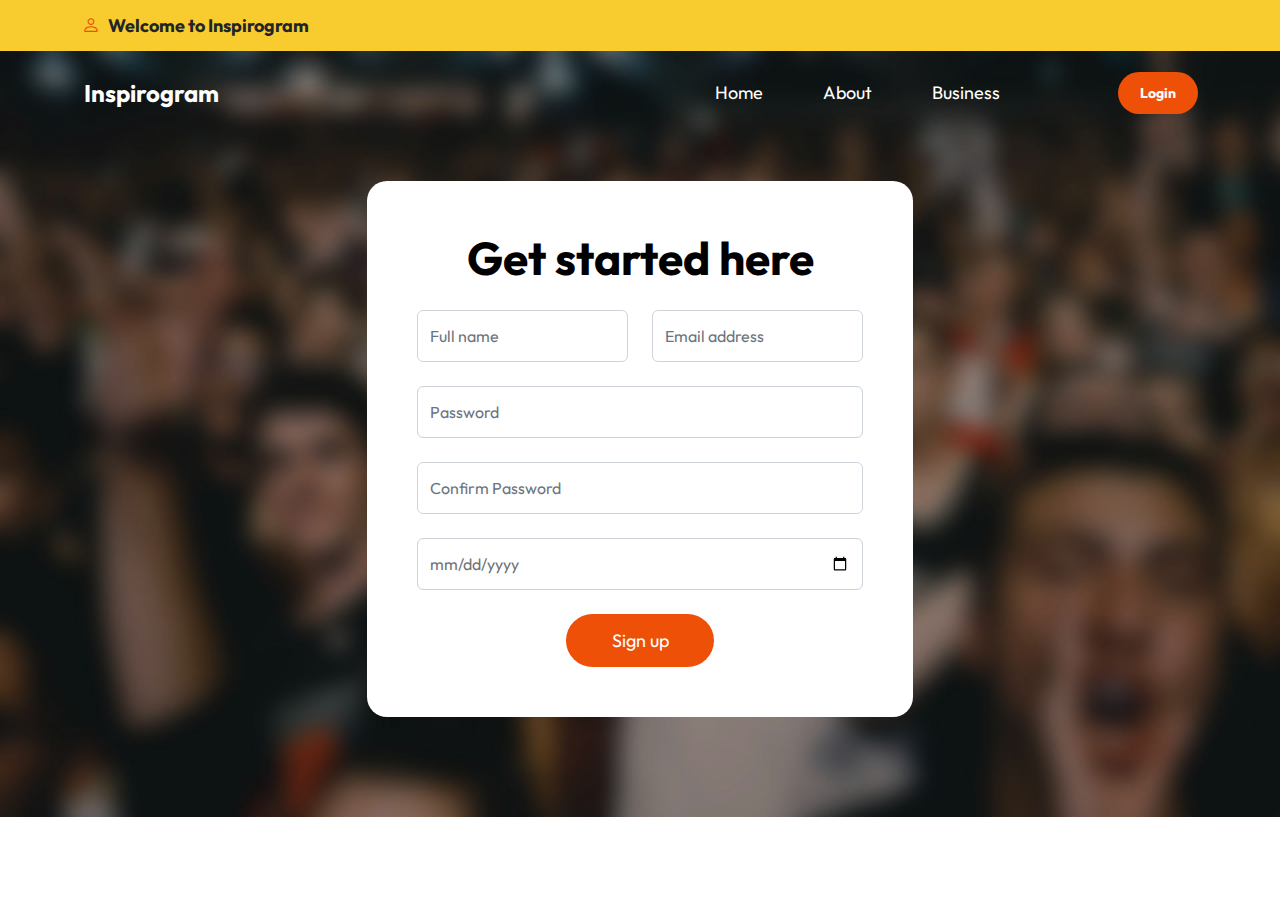
<file: ticket.html>
<!doctype html>
<html lang="en">

<head>
    <meta charset="utf-8">
    <meta name="viewport" content="width=device-width, initial-scale=1">

    <meta name="description" content="">
    <meta name="author" content="">

    <title>Festava Live - Ticket HTML Form</title>

    <!-- CSS FILES -->
    <link rel="preconnect" href="https://fonts.googleapis.com">

    <link rel="preconnect" href="https://fonts.gstatic.com" crossorigin>

    <link href="https://fonts.googleapis.com/css2?family=Outfit:wght@100;200;400;700&display=swap" rel="stylesheet">

    <link href="css/bootstrap.min.css" rel="stylesheet">

    <link href="css/bootstrap-icons.css" rel="stylesheet">

    <link href="css/templatemo-festava-live.css" rel="stylesheet">
    <!--

TemplateMo 583 Festava Live

https://templatemo.com/tm-583-festava-live

-->

</head>

<body>

    <main>

        <header class="site-header">
            <div class="container">
                <div class="row">

                    <div class="col-lg-12 col-12 d-flex flex-wrap">
                        <p class="d-flex me-4 mb-0">
                            <i class="bi-person custom-icon me-2"></i>
                            <strong class="text-dark">Welcome to Inspirogram</strong>
                        </p>
                    </div>

                </div>
            </div>
        </header>


        <nav class="navbar navbar-expand-lg">
            <div class="container">
                <a class="navbar-brand" href="index.html">
                    Inspirogram
                </a>

                <a href="ticket.html" class="btn custom-btn d-lg-none ms-auto me-4">Buy Ticket</a>

                <button class="navbar-toggler" type="button" data-bs-toggle="collapse" data-bs-target="#navbarNav"
                    aria-controls="navbarNav" aria-expanded="false" aria-label="Toggle navigation">
                    <span class="navbar-toggler-icon"></span>
                </button>

                <div class="collapse navbar-collapse" id="navbarNav">
                    <ul class="navbar-nav align-items-lg-center ms-auto me-lg-5">
                        <li class="nav-item">
                            <a class="nav-link click-scroll" href="index.html#section_1">Home</a>
                        </li>

                        <li class="nav-item">
                            <a class="nav-link click-scroll" href="index.html#section_2">About</a>
                        </li>

                        <li class="nav-item">
                            <a class="nav-link click-scroll" href="index.html#section_3">Business</a>
                        </li>


                    </ul>

                    <a href="ticket.html" class="btn custom-btn d-lg-block d-none">Login</a>
                </div>
            </div>
        </nav>


        <section class="ticket-section section-padding">
            <div class="section-overlay"></div>

            <div class="container">
                <div class="row">

                    <div class="col-lg-6 col-10 mx-auto">
                        <form class="custom-form ticket-form mb-5 mb-lg-0" action="#" method="post" role="form">
                            <h2 class="text-center mb-4">Get started here</h2>

                            <div class="ticket-form-body">
                                <div class="row">
                                    <div class="col-lg-6 col-md-6 col-12">
                                        <input type="text" name="ticket-form-name" id="ticket-form-name"
                                            class="form-control" placeholder="Full name" required>
                                    </div>

                                    <div class="col-lg-6 col-md-6 col-12">
                                        <input type="email" name="ticket-form-email" id="ticket-form-email"
                                            pattern="[^ @]*@[^ @]*" class="form-control" placeholder="Email address"
                                            required>
                                    </div>
                                </div>

                                <input type="password" class="form-control" name="ticket-form-phone"
                                    placeholder="Password" pattern="[0-9]{3}-[0-9]{3}-[0-9]{4}" required="">
                                <input type="password" class="form-control" name="ticket-form-phone"
                                    placeholder="Confirm Password" pattern="[0-9]{3}-[0-9]{3}-[0-9]{4}" required="">




                                <input type="date" name="ticket-form-number" id="ticket-form-number"
                                    class="form-control" required>



                                <div class="col-lg-4 col-md-10 col-8 mx-auto">
                                    <button type="submit" class="form-control">Sign up</button>
                                </div>

                                <!-- google login  -->
                                <div>
                                    
                                </div>

                            </div>
                        </form>
                    </div>
                </div>
        </section>
    </main>


    <!--footer class="site-footer">
        <div class="site-footer-top">
            <div class="container">
                <div class="row">

                    <div class="col-lg-6 col-12">
                        <h2 class="text-white mb-lg-0">Festava Live</h2>
                    </div>

                    <div class="col-lg-6 col-12 d-flex justify-content-lg-end align-items-center">
                        <ul class="social-icon d-flex justify-content-lg-end">
                            <li class="social-icon-item">
                                <a href="#" class="social-icon-link">
                                    <span class="bi-twitter"></span>
                                </a>
                            </li>

                            <li class="social-icon-item">
                                <a href="#" class="social-icon-link">
                                    <span class="bi-apple"></span>
                                </a>
                            </li>

                            <li class="social-icon-item">
                                <a href="#" class="social-icon-link">
                                    <span class="bi-instagram"></span>
                                </a>
                            </li>

                            <li class="social-icon-item">
                                <a href="#" class="social-icon-link">
                                    <span class="bi-youtube"></span>
                                </a>
                            </li>

                            <li class="social-icon-item">
                                <a href="#" class="social-icon-link">
                                    <span class="bi-pinterest"></span>
                                </a>
                            </li>
                        </ul>
                    </div>
                </div>
            </div>
        </div>

        <div class="container">
            <div class="row">

                <div class="col-lg-6 col-12 mb-4 pb-2">
                    <h5 class="site-footer-title mb-3">Links</h5>

                    <ul class="site-footer-links">
                        <li class="site-footer-link-item">
                            <a href="#" class="site-footer-link">Home</a>
                        </li>

                        <li class="site-footer-link-item">
                            <a href="#" class="site-footer-link">About</a>
                        </li>

                        <li class="site-footer-link-item">
                            <a href="#" class="site-footer-link">Artists</a>
                        </li>

                        <li class="site-footer-link-item">
                            <a href="#" class="site-footer-link">Schedule</a>
                        </li>

                        <li class="site-footer-link-item">
                            <a href="#" class="site-footer-link">Pricing</a>
                        </li>

                        <li class="site-footer-link-item">
                            <a href="#" class="site-footer-link">Contact</a>
                        </li>
                    </ul>
                </div>

                <div class="col-lg-3 col-md-6 col-12 mb-4 mb-lg-0">
                    <h5 class="site-footer-title mb-3">Have a question?</h5>

                    <p class="text-white d-flex mb-1">
                        <a href="tel: 090-080-0760" class="site-footer-link">
                            090-080-0760
                        </a>
                    </p>

                    <p class="text-white d-flex">
                        <a href="mailto:hello@company.com" class="site-footer-link">
                            hello@company.com
                        </a>
                    </p>
                </div>

                <div class="col-lg-3 col-md-6 col-11 mb-4 mb-lg-0 mb-md-0">
                    <h5 class="site-footer-title mb-3">Location</h5>

                    <p class="text-white d-flex mt-3 mb-2">
                        Silang Junction South, Tagaytay, Cavite, Philippines</p>

                    <a class="link-fx-1 color-contrast-higher mt-3" href="#">
                        <span>Our Maps</span>
                        <svg class="icon" viewBox="0 0 32 32" aria-hidden="true">
                            <g fill="none" stroke="currentColor" stroke-linecap="round" stroke-linejoin="round">
                                <circle cx="16" cy="16" r="15.5"></circle>
                                <line x1="10" y1="18" x2="16" y2="12"></line>
                                <line x1="16" y1="12" x2="22" y2="18"></line>
                            </g>
                        </svg>
                    </a>
                </div>
            </div>
        </div>

        <div class="site-footer-bottom">
            <div class="container">
                <div class="row">

                    <div class="col-lg-3 col-12 mt-5">
                        <p class="copyright-text">Copyright © 2036 Festava Live Company</p>
                        <p class="copyright-text">Distributed by: <a href="https://themewagon.com">ThemeWagon</a></p>
                    </div>

                    <div class="col-lg-8 col-12 mt-lg-5">
                        <ul class="site-footer-links">
                            <li class="site-footer-link-item">
                                <a href="#" class="site-footer-link">Terms &amp; Conditions</a>
                            </li>

                            <li class="site-footer-link-item">
                                <a href="#" class="site-footer-link">Privacy Policy</a>
                            </li>

                            <li class="site-footer-link-item">
                                <a href="#" class="site-footer-link">Your Feedback</a>
                            </li>
                        </ul>
                    </div>
                </div>
            </div>
        </div>
    </footer-->

    <!--

T e m p l a t e M o

-->
    <!-- JAVASCRIPT FILES -->
    <script src="js/jquery.min.js"></script>
    <script src="js/bootstrap.min.js"></script>
    <script src="js/jquery.sticky.js"></script>
    <script src="js/custom.js"></script>

</body>

</html>
</file>
<file: css/templatemo-festava-live.css>
/*

TemplateMo 583 Festava Live

https://templatemo.com/tm-583-festava-live

*/


/*---------------------------------------
  CUSTOM PROPERTIES ( VARIABLES )             
-----------------------------------------*/
:root {
  --white-color:                  #ffffff;
  --primary-color:                #F8CB2E;
  --secondary-color:              #EE5007;
  --section-bg-color:             #f0f8ff;
  --custom-btn-bg-color:          #EE5007;
  --custom-btn-bg-hover-color:    #c01f27;
  --dark-color:                   #000000;
  --p-color:                      #717275;
  --border-color:                 #7fffd4;
  --link-hover-color:             #B22727;

  --body-font-family:             'Outfit', sans-serif;

  --h1-font-size:                 74px;
  --h2-font-size:                 46px;
  --h3-font-size:                 32px;
  --h4-font-size:                 28px;
  --h5-font-size:                 24px;
  --h6-font-size:                 22px;
  --p-font-size:                  18px;
  --btn-font-size:                14px;
  --copyright-font-size:          16px;

  --border-radius-large:          100px;
  --border-radius-medium:         20px;
  --border-radius-small:          10px;

  --font-weight-light:            300;
  --font-weight-normal:           400;
  --font-weight-bold:             700;
}

body {
  background-color: var(--white-color);
  font-family: var(--body-font-family); 
  overflow-x: hidden;
}


/*---------------------------------------
  TYPOGRAPHY               
-----------------------------------------*/

h2,
h3,
h4,
h5,
h6 {
  color: var(--dark-color);
}

h1,
h2,
h3,
h4,
h5,
h6 {
  font-weight: var(--font-weight-bold);
}

h1 {
  font-size: var(--h1-font-size);
}

h2 {
  font-size: var(--h2-font-size);
}

h3 {
  font-size: var(--h3-font-size);
}

h4 {
  font-size: var(--h4-font-size);
}

h5 {
  font-size: var(--h5-font-size);
}

h6 {
  font-size: var(--h6-font-size);
}

p {
  color: var(--p-color);
  font-size: var(--p-font-size);
  font-weight: var(--font-weight-light);
}

ul li {
  color: var(--p-color);
  font-size: var(--p-font-size);
  font-weight: var(--font-weight-light);
}

a, 
button {
  touch-action: manipulation;
  transition: all 0.3s;
  padding-left: 2px;
}

a {
  display: inline-block;
  color: var(--primary-color);
  text-decoration: none;
}

a:hover {
  color: var(--link-hover-color);
}

b,
strong {
  font-weight: var(--font-weight-bold);
}

.link-fx-1 {
  color: var(--white-color);
  position: relative;
  display: inline-flex;
  align-items: center;
  height: 32px;
  padding: 0 6px;
  text-decoration: none;
  -webkit-font-smoothing: antialiased;
  -moz-osx-font-smoothing: grayscale;
}

.link-fx-1:hover {
  color: var(--link-hover-color);
}

.link-fx-1:hover::before {
  transform: translateX(17px) scaleX(0);
  transition: transform .2s;
}

.link-fx-1:hover .icon circle {
  stroke-dashoffset: 200;
  transition: stroke-dashoffset .2s .1s;
}

.link-fx-1:hover .icon line {
  transform: rotate(-180deg);
}

.link-fx-1:hover .icon line:last-child {
  transform: rotate(180deg);
}

.link-fx-1::before {
  content: "";
  position: absolute;
  bottom: 0;
  left: 0;
  width: 100%;
  height: 1px;
  background-color: currentColor;
  transform-origin: right center;
  transition: transform .2s .1s;
}

.link-fx-1 .icon {
  position: absolute;
  right: 0;
  bottom: 0;
  transform: translateX(100%) rotate(90deg);
  font-size: 32px;
}

.icon {
  --size: 1em;
  height: var(--size);
  width: var(--size);
  display: inline-block;
  color: inherit;
  fill: currentColor;
  line-height: 1;
  flex-shrink: 0;
  max-width: initial;
}

.link-fx-1 .icon circle {
  stroke-dasharray: 100;
  stroke-dashoffset: 100;
  transition: stroke-dashoffset .2s;
}

.link-fx-1 .icon line {
  transition: transform .4s;
  transform-origin: 13px 15px;
}

.link-fx-1 .icon line:last-child {
  transform-origin: 19px 15px;
}


/*---------------------------------------
  SECTION               
-----------------------------------------*/
.section-padding {
  padding-top: 100px;
  padding-bottom: 100px;
}

.section-bg {
  background-color: var(--section-bg-color);
}

.section-overlay {
  background-color: var(--dark-color);
  position: absolute;
  top: 0;
  left: 0;
  pointer-events: none;
  width: 100%;
  height: 100%;
  opacity: 0.35;
}

.section-overlay + .container {
  position: relative;
}

.tab-content {
  background-color: var(--white-color);
  border-radius: var(--border-radius-medium);
  padding: 45px;
}

.nav-tabs {
  background-color: var(--section-bg-color);
  border-radius: var(--border-radius-large);
  border-bottom: 0;
  padding: 15px;
}

.nav-tabs .nav-link {
  border-radius: var(--border-radius-large);
  border: 0;
  padding: 15px 25px;
  transition: all 0.3s;
}

.nav-tabs .nav-link:first-child {
  margin-right: 15px;
}

.nav-tabs .nav-item.show .nav-link, 
.nav-tabs .nav-link.active,
.nav-tabs .nav-link:focus, 
.nav-tabs .nav-link:hover {
  background: var(--white-color);
  box-shadow: 0 1rem 3rem rgba(0,0,0,.175);
  color: var(--primary-color);
}

.nav-tabs h5 {
  color: var(--p-color); 
  margin-bottom: 0;
}

.nav-tabs .nav-link.active h5,
.nav-tabs .nav-link:focus h5, 
.nav-tabs .nav-link:hover h5 {
  color: var(--primary-color);
}


/*---------------------------------------
  CUSTOM ICON COLOR               
-----------------------------------------*/
.custom-icon {
  color: var(--secondary-color);
}


/*---------------------------------------
  CUSTOM BUTTON               
-----------------------------------------*/
.custom-btn {
  background: var(--custom-btn-bg-color);
  border: 2px solid transparent;
  border-radius: var(--border-radius-large);
  color: var(--white-color);
  font-size: var(--btn-font-size);
  font-weight: var(--font-weight-bold);
  line-height: normal;
  transition: all 0.3s;
  padding: 10px 20px;
}

.custom-btn:hover {
  background: var(--custom-btn-bg-hover-color);
  color: var(--white-color);
}

.custom-border-btn {
  background: transparent;
  border: 2px solid var(--custom-btn-bg-color);
  color: var(--custom-btn-bg-color);
}

.navbar-expand-lg .navbar-nav .nav-link.custom-btn:hover,
.custom-border-btn:hover {
  background: var(--custom-btn-bg-hover-color);
  border-color: transparent;
  color: var(--white-color);
}

.custom-btn-bg-white {
  border-color: var(--white-color);
  color: var(--white-color);
}


/*---------------------------------------
  VIDEO              
-----------------------------------------*/
.video-wrap {
  z-index: -100;
}

.custom-video {
  position: absolute;
  top: 0;
  left: 0;
  object-fit: cover;
  width: 100%;
  height: 100%;
}


/*---------------------------------------
  SITE HEADER              
-----------------------------------------*/
.site-header {
  background-color: var(--primary-color);
  padding-top: 12px;
  padding-bottom: 12px;
}


/*---------------------------------------
  NAVIGATION              
-----------------------------------------*/
.sticky-wrapper {
  position: absolute;
  top: 0;
  right: 0;
  left: 0;
  margin-top: 51px;
}

.sticky-wrapper.is-sticky .navbar {
  background-color: var(--dark-color);
}

.navbar {
  background: transparent;
  z-index: 9;
}

.navbar-brand,
.navbar-brand:hover {
  color: var(--white-color);
  font-size: var(--h5-font-size);
  font-weight: var(--font-weight-bold);
}

.navbar-expand-lg .navbar-nav .nav-link {
  border-radius: var(--border-radius-large);
  margin: 10px;
  padding: 10px 20px;
}

.navbar-nav .nav-link {
  display: inline-block;
  color: var(--white-color);
  font-size: var(--p-font-size);
  font-weight: var(--font-weight-normal);
  position: relative;
  padding-top: 15px;
  padding-bottom: 15px;
}

.navbar-nav .nav-link.active, 
.navbar-nav .nav-link:hover {
  color: var(--secondary-color);
}

.navbar-toggler {
  border: 0;
  padding: 0;
  cursor: pointer;
  margin: 0;
  width: 30px;
  height: 35px;
  outline: none;
}

.navbar-toggler:focus {
  outline: none;
  box-shadow: none;
}

.navbar-toggler[aria-expanded="true"] .navbar-toggler-icon {
  background: transparent;
}

.navbar-toggler[aria-expanded="true"] .navbar-toggler-icon:before,
.navbar-toggler[aria-expanded="true"] .navbar-toggler-icon:after {
  transition: top 300ms 50ms ease, -webkit-transform 300ms 350ms ease;
  transition: top 300ms 50ms ease, transform 300ms 350ms ease;
  transition: top 300ms 50ms ease, transform 300ms 350ms ease, -webkit-transform 300ms 350ms ease;
  top: 0;
}

.navbar-toggler[aria-expanded="true"] .navbar-toggler-icon:before {
  transform: rotate(45deg);
}

.navbar-toggler[aria-expanded="true"] .navbar-toggler-icon:after {
  transform: rotate(-45deg);
}

.navbar-toggler .navbar-toggler-icon {
  background: var(--white-color);
  transition: background 10ms 300ms ease;
  display: block;
  width: 30px;
  height: 2px;
  position: relative;
}

.navbar-toggler .navbar-toggler-icon:before,
.navbar-toggler .navbar-toggler-icon:after {
  transition: top 300ms 350ms ease, -webkit-transform 300ms 50ms ease;
  transition: top 300ms 350ms ease, transform 300ms 50ms ease;
  transition: top 300ms 350ms ease, transform 300ms 50ms ease, -webkit-transform 300ms 50ms ease;
  position: absolute;
  right: 0;
  left: 0;
  background: var(--white-color);
  width: 30px;
  height: 2px;
  content: '';
}

.navbar-toggler .navbar-toggler-icon::before {
  top: -8px;
}

.navbar-toggler .navbar-toggler-icon::after {
  top: 8px;
}


/*---------------------------------------
  HERO        
-----------------------------------------*/
.hero-section {
  position: relative;
  overflow: hidden;
  padding-top: 100px;
  height: calc(100vh - 51px);
}

.hero-section small {
  color: var(--white-color);
  text-transform: uppercase;
}

.hero-section .section-overlay {
  z-index: 2;
  opacity: 0.45;
}

.hero-section .container {
  position: relative;
  z-index: 2;
  height: 100%;
  padding-bottom: 50px;
}

.hero-section .container .row {
  height: 100%;
}


/*---------------------------------------
  ABOUT              
-----------------------------------------*/
.about-section {
  
  background-color:  rgb(255, 253, 146);
  background-repeat: no-repeat;
  background-size: cover;
  position: relative;

}

.about-image {
  border-radius: var(--border-radius-medium);
  display: block;
}

.about-text-wrap {
  position: relative;
}

.about-text-icon {
  background: var(--primary-color);
  border-radius: 100%;
  font-size: var(--h3-font-size);
  width: 70px;
  height: 70px;
  line-height: 70px;
  text-align: center;
}

.about-text-info {
  backdrop-filter: blur(5px) saturate(180%);
  -webkit-backdrop-filter: blur(5px) saturate(180%);
  background-color: rgba(255, 255, 255, 0.75);
  border-radius: var(--border-radius-medium);
  border: 1px solid rgba(209, 213, 219, 0.3);
  position: absolute;
  bottom: 0;
  right: 0;
  left: 0;
  margin: 20px;
  padding: 35px;
}

.about-section2 {
  
  background-color:rgb(218, 255, 246);
  background-repeat: no-repeat;
  background-size: cover;
  position: relative;
 
}



/*---------------------------------------
  TICKET               
-----------------------------------------*/
.ticket-section {
  background-image: url('../images/nicholas-green-unsplash-blur.jpg');
  background-repeat: no-repeat;
  background-size: cover;
  position: relative;
  padding-top: 130px;
}

.ticket-form {
  background: var(--white-color);
  border-radius: var(--border-radius-medium);
  padding: 50px;
}

.ticket-form .form-check {
  position: relative;
  min-height: 52px;
  padding-left: 35px;
}

.ticket-form .form-check .form-check-label {
  display: block;
  position: absolute;
  top: 50%;
  left: 50%;
  transform: translate(-50%, -50%);
  margin-top: 12px;
  margin-left: 35px;
  width: 100%;
  height: 100%;
}


/*---------------------------------------
  ARTISTS              
-----------------------------------------*/
.artists-thumb {
  position: relative;
  overflow: hidden;
  margin-bottom: 30px;
}

.artists-image {
  border-radius: var(--border-radius-medium);
  display: block;
  width: 100%;
}

.artists-thumb:hover .artists-hover {
  transform: translateY(0);
  opacity: 1;
}

.artists-hover {
  background-color: var(--primary-color);
  background-color: rgba(248, 203, 46, 0.75);
  border-radius: var(--border-radius-medium);
  backdrop-filter: blur(5px) saturate(180%);
  -webkit-backdrop-filter: blur(5px) saturate(180%);
  margin: 20px;
  padding: 35px;
  transition: all 0.5s ease;
  transform: translateY(100%);
  position: absolute;
  bottom: 0;
  right: 0;
  left: 0;
  opacity: 0;
}

.artists-hover p strong {
  color: var(--white-color);
  display: inline-block;
  min-width: 180px;
  margin-right: 20px;
}

.artists-hover p a {
  color: var(--secondary-color);
}

.artists-hover p a:hover {
  color: var(--white-color);
}

.artists-hover hr {
  margin: 1.5rem 0;
}


/*---------------------------------------
  SCHEDULE              
-----------------------------------------*/
.schedule-section {
  background-image: url('../images/nainoa-shizuru-unsplash-blur.jpg');
  background-color: #242424;
  background-repeat: no-repeat;
  background-position: center;
  background-size: cover;
}
.table-responsive {
	filter: drop-shadow(2px 2px 4px #606060);
}

.schedule-table {
  border-radius: var(--border-radius-medium);
  position: relative;
  overflow: hidden;
}

.schedule-table .bg-warning {
  background: #f0a5a5 !important;
}

.schedule-table thead th {
  background-color: var(--secondary-color);
}

.schedule-table th,
.schedule-table tr,
.schedule-table td {
  border-bottom-color: #363a3e;
  padding: 30px;
}

.schedule-table tr:last-child th,
.schedule-table tr:last-child td {
  border-bottom-color: transparent;
}

.schedule-table thead th {
  border-right: 1px solid #c7460a;
  border-bottom-color: transparent;
}

.schedule-table th + td {
  border-bottom: 0;
}

.schedule-table thead th:last-child {
  border-right-color: transparent;
}

.schedule-table .pop-background-image {
  background-image: url('../images/artists/joecalih-UmTZqmMvQcw-unsplash.jpg');
}

.schedule-table .rock-background-image {
  background-image: url('../images/artists/abstral-official-bdlMO9z5yco-unsplash.jpg');
}

.schedule-table .country-background-image {
  background-image: url('../images/artists/soundtrap-rAT6FJ6wltE-unsplash.jpg');
}

.table-background-image-wrap {
  background-repeat: no-repeat;
  background-position: center;
  background-size: cover;
  box-shadow: none;
  position: relative;
}

.schedule-table h3,
.schedule-table p {
  color: var(--white-color);
  position: relative;
  z-index: 2;
}


/*---------------------------------------
  PRICING              
-----------------------------------------*/
.pricing-thumb {
  border: 5px dotted var(--dark-color);
  border-radius: var(--border-radius-medium);
  position: relative;
  padding: 50px;
}

.pricing-thumb h3 small {
  display: inline-block;
  font-size: var(--p-font-size);
  margin-right: 15px;
}

.pricing-list {
  column-count: 2;
  padding-left: 20px;
}

.pricing-list-item {
  line-height: normal;
  margin-right: 10px;
  margin-bottom: 10px;
}

.pricing-tag {
  background-color: var(--secondary-color);
  border-radius: var(--border-radius-large);
  color: var(--white-color);
  font-weight: var(--font-weight-bold);
  text-align: center;
  display: flex;
  flex-direction: column;
  justify-content: center;
  align-items: center;
  width: 120px;
  height: 120px;
  position: absolute;
  top: 0;
  right: 0;
  margin: 20px;
}

.pricing-tag span {
  font-size: 180%;
  line-height: normal;
}

.pricing-thumb .link-fx-1 {
  color: var(--primary-color);
}

.pricing-thumb .link-fx-1:hover {
  color: var(--link-hover-color);
}


/*---------------------------------------
  CONTACT               
-----------------------------------------*/
.google-map {
  border-radius: var(--border-radius-medium);
}


/*---------------------------------------
  CUSTOM FORM               
-----------------------------------------*/
.custom-form .form-control {
  color: var(--p-color);
  margin-bottom: 24px;
  padding-top: 13px;
  padding-bottom: 13px;
  outline: none;
}

.custom-form button[type="submit"] {
  background: var(--custom-btn-bg-color);
  border: none;
  border-radius: var(--border-radius-large);
  color: var(--white-color);
  font-size: var(--p-font-size);
  font-weight: var(--font-weight-medium);
  transition: all 0.3s;
  margin-bottom: 0;
}

.custom-form button[type="submit"]:hover,
.custom-form button[type="submit"]:focus {
  background: var(--custom-btn-bg-hover-color);
  border-color: transparent;
}


/*---------------------------------------
  SITE FOOTER              
-----------------------------------------*/
.site-footer {
  background-color: var(--dark-color);
  position: relative;
  overflow: hidden;
  padding-bottom: 30px;
}

.site-footer-top {
  background-color: var(--secondary-color);
  background-image: url('../images/nainoa-shizuru-NcdG9mK3PBY-unsplash.jpg');
  background-repeat: no-repeat;
  margin-bottom: 70px;
  padding-top: 30px;
  padding-bottom: 30px;
}

.site-footer-bottom {
  border-top: 1px solid #1f1c1c;
  margin-top: 60px;
}

.site-footer-title {
  color: var(--primary-color); 
}

.site-footer-link,
.copyright-text {
  color: var(--white-color);
}

.site-footer-links {
  padding-left: 0;
}

.site-footer-link-item {
  list-style: none;
  display: inline-block;
  margin-right: 15px;
}

.copyright-text {
  font-size: var(--copyright-font-size);
}


/*---------------------------------------
  SOCIAL ICON               
-----------------------------------------*/
.social-icon {
  margin: 0;
  padding: 0;
}

.social-icon-item {
  list-style: none;
  display: inline-block;
  vertical-align: top;
}

.social-icon-link {
  background: var(--secondary-color);
  border-radius: var(--border-radius-large);
  color: var(--white-color);
  font-size: var(--copyright-font-size);
  display: block;
  margin-right: 10px;
  text-align: center;
  width: 35px;
  height: 35px;
  line-height: 36px;
  transition: background 0.2s, color 0.2s;
}

.social-icon-link:hover {
  background: var(--primary-color);
  color: var(--white-color);
}

.social-icon-link span {
  display: block;
}

.social-icon-link span:hover::before{
  animation: spinAround 2s linear infinite;
}

@keyframes spinAround {
  from {
    transform: rotate(0deg)
  }
  to {
    transform: rotate(360deg);
  }
}


/*---------------------------------------
  RESPONSIVE STYLES               
-----------------------------------------*/
@media screen and (max-width: 991px) {
  h1 {
    font-size: 62px;
  }

  h2 {
    font-size: 36px;
  }

  h3 {
    font-size: 32px;
  }

  h4 {
    font-size: 28px;
  }

  h5 {
    font-size: 20px;
  }

  h6 {
    font-size: 18px;
  }

  .section-padding {
    padding-top: 50px;
    padding-bottom: 50px;
  }
  
  .navbar {
    background-color: var(--dark-color);
  }

  .navbar-expand-lg .navbar-nav {
    padding-bottom: 30px;
  }

  .navbar-expand-lg .navbar-nav .nav-link {
    padding: 0;
  }

  .hero-section {
    padding-top: 150px;
  }

  .pricing-thumb {
    padding: 35px;
  }

  .schedule-table h3 {
    font-size: 22px;
  }

  .schedule-table th {
    padding: 20px;
  }

  .schedule-table tr, 
  .schedule-table td {
    padding: 25px;
  }

  .ticket-section {
    padding-top: 130px;
  }

  .ticket-form {
    padding: 30px;
  }
}

@media screen and (max-width: 767px) {
  .custom-btn {
    font-size: 14px;
    padding: 10px 20px;
  }
}

@media screen and (max-width: 480px) {
  h1 {
    font-size: 52px;
  }

  h2 {
    font-size: 28px;
  }

  h3 {
    font-size: 26px;
  }

  h4 {
    font-size: 22px;
  }

  h5 {
    font-size: 20px;
  }
}
@media (min-width: 992px){
.d-lg-block {
    display: block!important;
    /* padding-left: 7px; */
    margin-left: 40px;
}
}
.image-container2 {
  display: flex;
  justify-content: center;
  align-items: center;
  height: 100vh;
  
}
.image-container3 {
  display: flex;
  justify-content: center;
  align-items: center;
  height: 100vh;
  
}
.image-container4 {
  display: flex;
  justify-content: center;
  align-items: center;
  height: 100vh;
  
}

.container-signup {
  background-color: #ffffff;
  border-radius: 10px;
  box-shadow: 0 0 10px rgba(0, 0, 0, 0.1);
  width: 500px;
 
  padding: 20px;
 margin-top: -706px;
  margin-left: 60%;

}

.container-signup p {
  text-align: center;
  font-size: 25px;
  color: #000000;
  font-weight: var(--font-weight-bold);
}

.container-signup form {
  display: flex;
  flex-direction: column;
}

.container-signup label, .container-signup input {
  margin: 10px 0;
}

.container-signup input[type="text"], .container-signup input[type="password"], .container-signup input[type="date"] {
  padding: 10px;
  border: 1px solid #ccc;
  border-radius: 4px;
  font-size: 16px;
}

.container-signup button {
  background-color: #007bff;
  color: #fff;
  border: none;
  border-radius: 4px;
  padding: 10px;
  cursor: pointer;
  font-size: 16px;
}

.container-signup button:hover {
  background-color: #0056b3;
}
.contact-section img{
  max-width: 100%;

}
</file>
